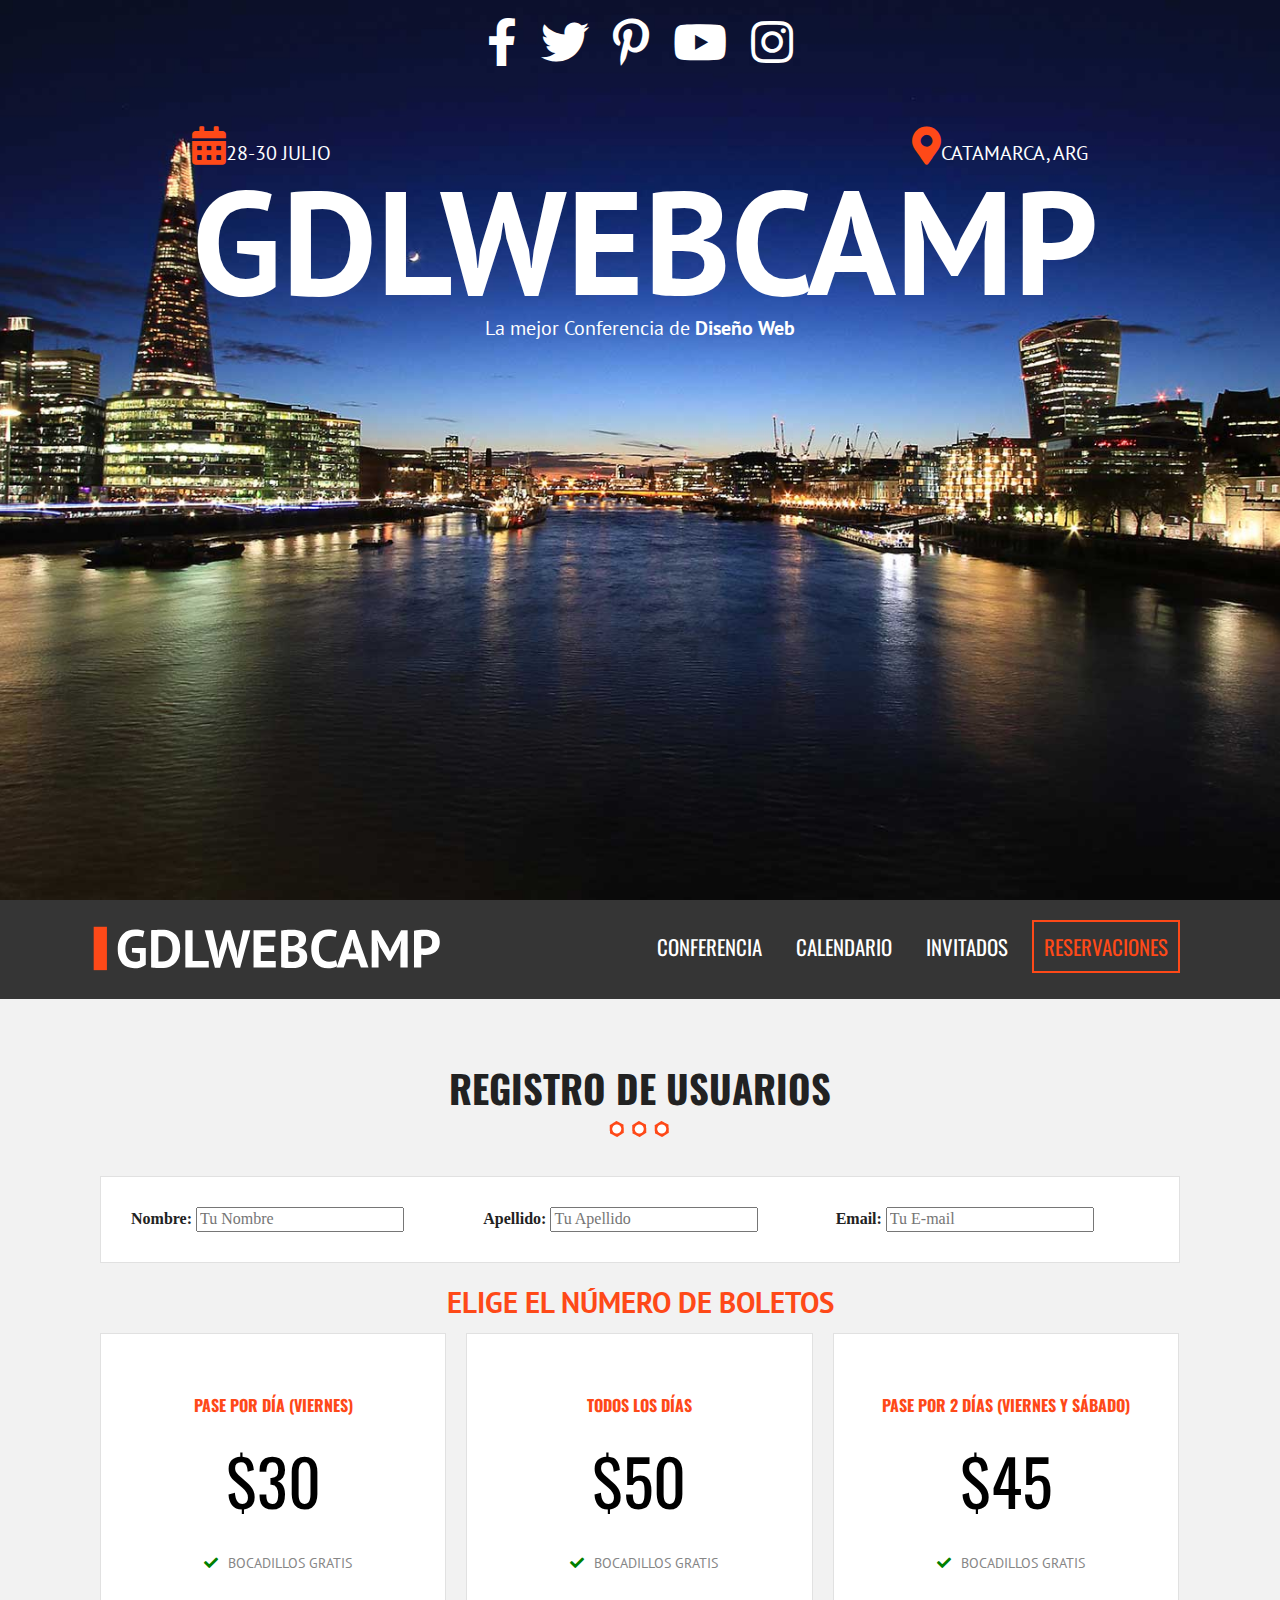
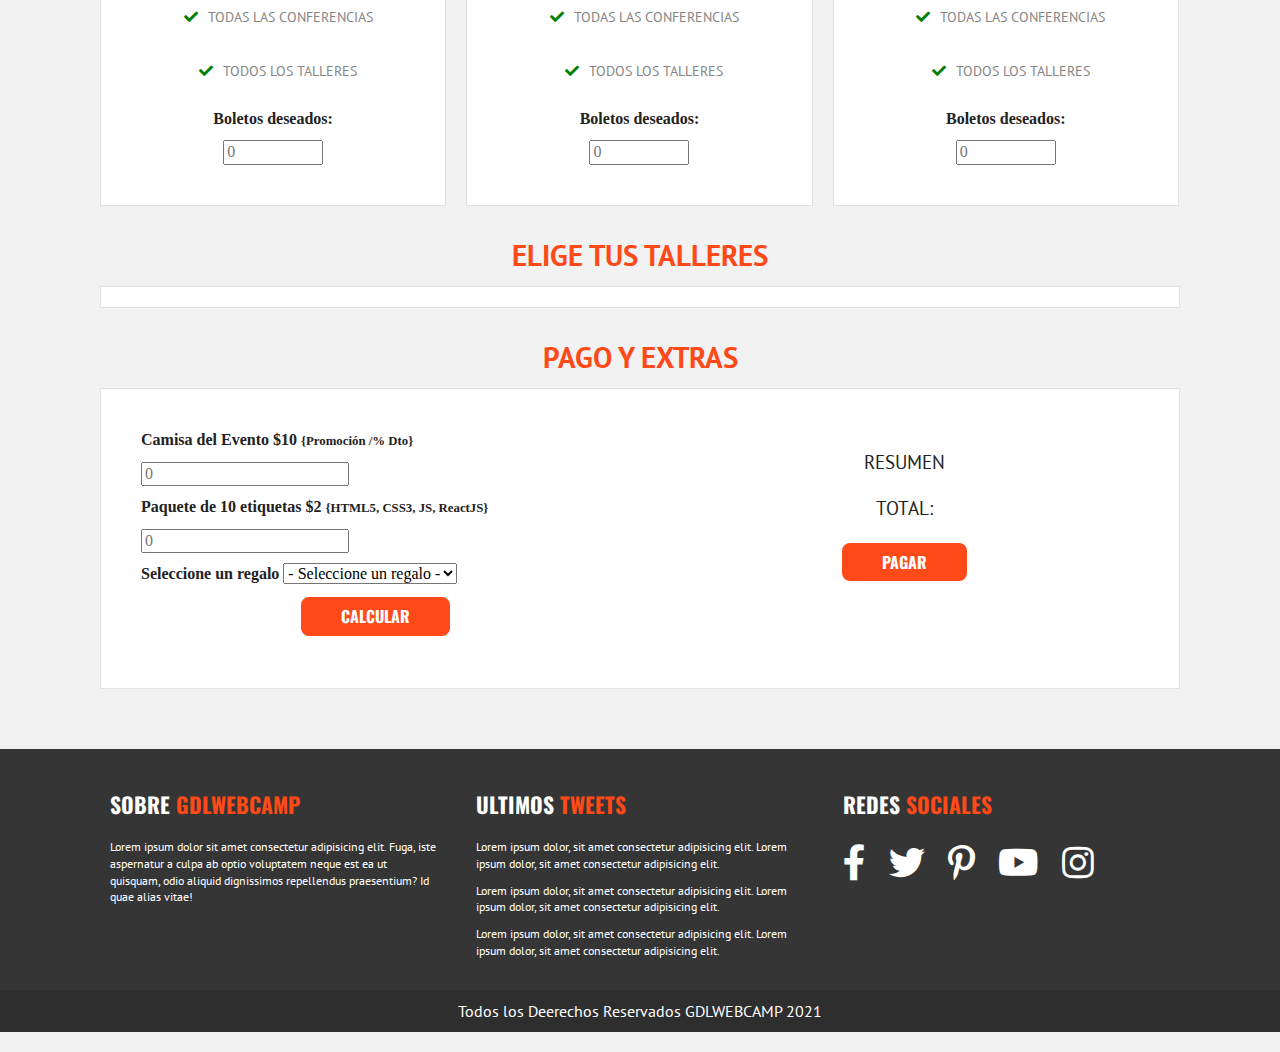
<file: gdlwebcamp/registro.html>
<!doctype html>
<html class="no-js" lang="">

<head>
    <meta charset="utf-8">
    <title></title>
    <meta name="description" content="">
    <meta name="viewport" content="width=device-width, initial-scale=1">

    <meta property="og:title" content="">
    <meta property="og:type" content="">
    <meta property="og:url" content="">
    <meta property="og:image" content="">

    <link rel="manifest" href="site.webmanifest">
    <link rel="apple-touch-icon" href="icon.png">
    <!-- Place favicon.ico in the root directory -->

    <link rel="stylesheet" href="css/normalize.css">
    <link rel="stylesheet" href="css/all.css">
    <link rel="stylesheet" href="css/fontawesome.min.css">
    <link rel="stylesheet" href="css/">
    <link rel="preconnect" href="https://fonts.gstatic.com">
    <link href="https://fonts.googleapis.com/css2?family=Open+Sans|Oswald|PT+Sans" rel="stylesheet">
    <link rel="preconnect" href="https://fonts.gstatic.com">
    <link href="https://fonts.googleapis.com/css2?family=Oswald:wght@500&display=swap" rel="stylesheet">
    <link rel="stylesheet" href="css/main.css">

    <meta name="theme-color" content="#fafafa">
</head>

<body>

    <header class="site-header">
        <div class="hero">
            <div class="contenido-header">
                <nav class="redes-sociales">
                    <a href="#"><i class="fab fa-facebook-f"></i></a>
                    <a href="#"><i class="fab fa-twitter"></i></a>
                    <a href="#"><i class="fab fa-pinterest-p"></i></a>
                    <a href="#"><i class="fab fa-youtube"></i></a>
                    <a href="#"><i class="fab fa-instagram"></i></a>
                </nav>

                <div class="informacion-evento">

                    <div class="clearfix">
                        <p class="fecha"><i class="fas fa-calendar-alt"></i>28-30 Julio</p>
                        <p class="ciudad"><i class="fas fa-map-marker-alt"></i>Catamarca, ARG</p>
                    </div>

                    <!--Informacion Evento-->
                    <h1 class="nombre-sitio">gdlwebcamp</h1>
                    <p class="slogan">La mejor Conferencia de <span>Diseño Web</span></p>
                </div>
            </div>
        </div>
        <!--hero-->
    </header>

    <div class="barra">
        <div class="contenedor clearfix">
            <div class="logo">
                <img src="img/logo.svg" alt="logo gdlwebcamp">
            </div>
            <div class="menu-movil">
                <span></span>
                <span></span>
                <span></span>
            </div>

            <nav class="navegacion-principal clearfix">
                <a href="#">Conferencia</a>
                <a href="#">Calendario</a>
                <a href="#">Invitados</a>
                <a href="./registro.html">Reservaciones</a>
            </nav>
        </div>
        <!--contenedor-->
    </div>
    <!--Barra-->

    <section class="seccion contenedor">
        <h2>Registro de Usuarios</h2>
        <form id="registro" class="registro" action="index.html" method="post">
            <div id="datos_usuario" class="registro caja clearfix">
                <div class="campo">
                    <label for="nombre">Nombre:</label>
                    <input type="text" id="nombre" name="nombre" placeholder="Tu Nombre">
                </div>

                <div class="campo">
                    <label for="apellido">Apellido:</label>
                    <input type="text" id="apellido" name="apellido" placeholder="Tu Apellido">
                </div>

                <div class="campo">
                    <label for="email">Email:</label>
                    <input type="email" id="email" name="email" placeholder="Tu E-mail">
                </div>

                <div id="error"></div>
            </div>
            <!--Final datos_usuarios-->

            <div id="paquetes" class="paquetes">
                <h3>Elige el número de Boletos</h3>

                <ul class="lista-precios clearfix">
                    <li>
                        <div class="tabla-precio">
                            <h3>Pase por Día (viernes)</h3>
                            <p class="numero">$30</p>
                            <ul>
                                <li><i class="fas fa-check"></i>Bocadillos Gratis</li>
                                <li><i class="fas fa-check"></i>Todas las Conferencias</li>
                                <li><i class="fas fa-check"></i>Todos los Talleres</li>
                            </ul>

                            <div class="orden">
                                <label for="pase_dia">Boletos deseados:</label>
                                <input type="number" min="0" id="pase_dia" size="3" placeholder="0">
                            </div>
                        </div>
                    </li>

                    <li>
                        <div class="tabla-precio">
                            <h3>Todos los Días</h3>
                            <p class="numero">$50</p>
                            <ul>
                                <li><i class="fas fa-check"></i>Bocadillos Gratis</li>
                                <li><i class="fas fa-check"></i>Todas las Conferencias</li>
                                <li><i class="fas fa-check"></i>Todos los Talleres</li>
                            </ul>

                            <div class="orden">
                                <label for="pase_completo">Boletos deseados:</label>
                                <input type="number" min="0" id="pase_completo" size="3" placeholder="0">
                            </div>

                        </div>
                    </li>

                    <li>
                        <div class="tabla-precio">
                            <h3>Pase por 2 Días (viernes y sábado)</h3>
                            <p class="numero">$45</p>
                            <ul>
                                <li><i class="fas fa-check"></i>Bocadillos Gratis</li>
                                <li><i class="fas fa-check"></i>Todas las Conferencias</li>
                                <li><i class="fas fa-check"></i>Todos los Talleres</li>
                            </ul>


                            <div class="orden">
                                <label for="pase_dosdias">Boletos deseados:</label>
                                <input type="number" min="0" id="pase_dosdias" size="3" placeholder="0">
                            </div>
                        </div>
                    </li>
                </ul>
            </div>
            <!--pauqtes-->


            <div id="eventos" class="eventos clearfix">
                <h3>Elige tus talleres</h3>
                <div class="caja">
                    <div id="viernes" class="contenido-dia clearfix">
                        <h4>Viernes</h4>
                        <div>
                            <p>Talleres:</p>
                            <label><input type="checkbox" name="registro[]" id="taller_01" value="taller_01"><time>10:00</time> Responsive Web Design</label>
                            <label><input type="checkbox" name="registro[]" id="taller_02" value="taller_02"><time>12:00</time> Flexbox</label>
                            <label><input type="checkbox" name="registro[]" id="taller_03" value="taller_03"><time>14:00</time> HTML5 y CSS3</label>
                            <label><input type="checkbox" name="registro[]" id="taller_04" value="taller_04"><time>17:00</time> Drupal</label>
                            <label><input type="checkbox" name="registro[]" id="taller_05" value="taller_05"><time>19:00</time> WordPress</label>
                        </div>
                        <div>
                            <p>Conferencias:</p>
                            <label><input type="checkbox" name="registro[]" id="conf_01" value="conf_01"><time>10:00</time> Como ser Freelancer</label>
                            <label><input type="checkbox" name="registro[]" id="conf_02" value="conf_02"><time>17:00</time> Tecnologías del Futuro</label>
                            <label><input type="checkbox" name="registro[]" id="conf_03" value="conf_03"><time>19:00</time> Seguridad en la Web</label>
                        </div>
                        <div>
                            <p>Seminarios:</p>
                            <label><input type="checkbox" name="registro[]" id="sem_01" value="sem_01"><time>10:00</time> Diseño UI y UX para móviles</label>
                        </div>
                    </div>
                    <!--#viernes-->
                    <div id="sabado" class="contenido-dia clearfix">
                        <h4>Sábado</h4>
                        <div>
                            <p>Talleres:</p>
                            <label><input type="checkbox" name="registro[]" id="taller_06" value="taller_06"><time>10:00</time> AngularJS</label>
                            <label><input type="checkbox" name="registro[]" id="taller_07" value="taller_07"><time>12:00</time> PHP y MySQL</label>
                            <label><input type="checkbox" name="registro[]" id="taller_08" value="taller_08"><time>14:00</time> JavaScript Avanzado</label>
                            <label><input type="checkbox" name="registro[]" id="taller_09" value="taller_09"><time>17:00</time> SEO en Google</label>
                            <label><input type="checkbox" name="registro[]" id="taller_10" value="taller_10"><time>19:00</time> De Photoshop a HTML5 y CSS3</label>
                            <label><input type="checkbox" name="registro[]" id="taller_11" value="taller_11"><time>21:00</time> PHP Medio y Avanzado</label>
                        </div>
                        <div>
                            <p>Conferencias:</p>
                            <label><input type="checkbox" name="registro[]" id="conf_04" value="conf_04"><time>10:00</time> Como crear una tienda online que venda millones en pocos días</label>
                            <label><input type="checkbox" name="registro[]" id="conf_05" value="conf_05"><time>17:00</time> Los mejores lugares para encontrar trabajo</label>
                            <label><input type="checkbox" name="registro[]" id="conf_06" value="conf_06"><time>19:00</time> Pasos para crear un negocio rentable</label>
                        </div>
                        <div>
                            <p>Seminarios:</p>
                            <label><input type="checkbox" name="registro[]" id="sem_02" value="sem_02"><time>10:00</time> Aprende a Programar en una mañana</label>
                            <label><input type="checkbox" name="registro[]" id="sem_03" value="sem_03"><time>17:00</time> Diseño UI y UX para móviles</label>
                        </div>
                    </div>
                    <!--#sabado-->
                    <div id="domingo" class="contenido-dia clearfix">
                        <h4>Domingo</h4>
                        <div>
                            <p>Talleres:</p>
                            <label><input type="checkbox" name="registro[]" id="taller_12" value="taller_12"><time>10:00</time> Laravel</label>
                            <label><input type="checkbox" name="registro[]" id="taller_13" value="taller_13"><time>12:00</time> Crea tu propia API</label>
                            <label><input type="checkbox" name="registro[]" id="taller_14" value="taller_14"><time>14:00</time> JavaScript y jQuery</label>
                            <label><input type="checkbox" name="registro[]" id="taller_15" value="taller_15"><time>17:00</time> Creando Plantillas para WordPress</label>
                            <label><input type="checkbox" name="registro[]" id="taller_16" value="taller_16"><time>19:00</time> Tiendas Virtuales en Magento</label>
                        </div>
                        <div>
                            <p>Conferencias:</p>
                            <label><input type="checkbox" name="registro[]" id="conf_07" value="conf_07"><time>10:00</time> Como hacer Marketing en línea</label>
                            <label><input type="checkbox" name="registro[]" id="conf_08" value="conf_08"><time>17:00</time> ¿Con que lenguaje debo empezar?</label>
                            <label><input type="checkbox" name="registro[]" id="conf_09" value="conf_09"><time>19:00</time> Frameworks y librerias Open Source</label>
                        </div>
                        <div>
                            <p>Seminarios:</p>
                            <label><input type="checkbox" name="registro[]" id="sem_04" value="sem_04"><time>14:00</time> Creando una App en Android en una tarde</label>
                            <label><input type="checkbox" name="registro[]" id="sem_05" value="sem_05"><time>17:00</time> Creando una App en iOS en una tarde</label>
                        </div>
                    </div>
                    <!--#domingo-->
                </div>
                <!--.caja-->
            </div>
            <!--#eventos-->


            <div id="resumen" class="resumen">
                <h3>Pago y Extras</h3>
                <div class="caja clearfix">
                    <div class="extras">
                        <div class="orden">
                            <label for="camisa_evento">Camisa del Evento $10 <small>{Promoción /% Dto}</small></label>

                            <input type="number" min="0" id="camisa_evento" size="3" placeholder="0">
                        </div>
                        <!--orden-->

                        <div class="orden">
                            <label for="etiqueta">Paquete de 10 etiquetas $2 <small>{HTML5, CSS3, JS, ReactJS}</small></label>

                            <input type="number" min="0" id="etiqueta" size="3" placeholder="0">
                        </div>
                        <!--orden-->

                        <div class="orden">
                            <label for="regalo">Seleccione un regalo</label>
                            <select id="regalo" required>
                                <option value="">- Seleccione un regalo -</option>
                                <option value="ETI">Etiquetas</option>
                                <option value="PUL">Pulsera</option>
                                <option value="PLU">Pluma</option>
                                
                            </select>
                        </div>
                        <!--Orden-->

                        <input type="button" id="calcular" class="button" value="calcular">
                    </div>
                    <!--extras-->

                    <div class="total">
                        <p>Resumen</p>

                        <div id="lista-productos">

                        </div>
                        <p>Total:</p>

                        <div id="suma-total">

                        </div>

                        <input type="submit" id="btnRegistro" class="button" value="Pagar">
                    </div>
                    <!--total-->
                </div>
                <!--Caja-->
            </div>
            <!--Resumen-->
        </form>
    </section>




    <footer class="site-footer">
        <div class="contenedor clearfix">
            <div class="footer-informacion">
                <h3>Sobre <span>gdlwebcamp</span></h3>
                <p>Lorem ipsum dolor sit amet consectetur adipisicing elit. Fuga, iste aspernatur a culpa ab optio voluptatem neque est ea ut quisquam, odio aliquid dignissimos repellendus praesentium? Id quae alias vitae!</p>
            </div>

            <div class="ultimos-tweets">
                <h3>Ultimos <span>Tweets</span></h3>
                <ul>
                    <li>Lorem ipsum dolor, sit amet consectetur adipisicing elit. Lorem ipsum dolor, sit amet consectetur adipisicing elit. </li>
                    <li>Lorem ipsum dolor, sit amet consectetur adipisicing elit. Lorem ipsum dolor, sit amet consectetur adipisicing elit. </li>
                    <li>Lorem ipsum dolor, sit amet consectetur adipisicing elit. Lorem ipsum dolor, sit amet consectetur adipisicing elit. </li>
                </ul>
            </div>

            <div class="menu">
                <h3>Redes <span>Sociales</span></h3>
                <nav class="redes-sociales">
                    <a href="#"><i class="fab fa-facebook-f"></i></a>
                    <a href="#"><i class="fab fa-twitter"></i></a>
                    <a href="#"><i class="fab fa-pinterest-p"></i></a>
                    <a href="#"><i class="fab fa-youtube"></i></a>
                    <a href="#"><i class="fab fa-instagram"></i></a>
                </nav>
            </div>
        </div>
        <p class="copyright">Todos los Deerechos Reservados GDLWEBCAMP 2021</p>
    </footer>

    <script src="js/vendor/modernizr-3.11.2.min.js "></script>
    <script src="js/jquery.js "></script>
    <script src="js/plugins.js "></script>
    <script src="js/main.js "></script>

    <!-- Google Analytics: change UA-XXXXX-Y to be your site's ID. -->
    <script>
        window.ga = function() {
            ga.q.push(arguments)
        };
        ga.q = [];
        ga.l = +new Date;
        ga('create', 'UA-XXXXX-Y', 'auto');
        ga('set', 'anonymizeIp', true);
        ga('set', 'transport', 'beacon');
        ga('send', 'pageview')
    </script>
    <script src="https://www.google-analytics.com/analytics.js " async></script>
</body>

</html>
</file>
<file: gdlwebcamp/css/main.css>
/*! HTML5 Boilerplate v8.0.0 | MIT License | https://html5boilerplate.com/ */


/* main.css 2.1.0 | MIT License | https://github.com/h5bp/main.css#readme */


/*
 * What follows is the result of much research on cross-browser styling.
 * Credit left inline and big thanks to Nicolas Gallagher, Jonathan Neal,
 * Kroc Camen, and the H5BP dev community and team.
 */


/* ==========================================================================
   Base styles: opinionated defaults
   ========================================================================== */

html {
    color: #222;
    font-size: 1em;
    line-height: 1.4;
}


/*
 * Remove text-shadow in selection highlight:
 * https://twitter.com/miketaylr/status/12228805301
 *
 * Vendor-prefixed and regular ::selection selectors cannot be combined:
 * https://stackoverflow.com/a/16982510/7133471
 *
 * Customize the background color to match your design.
 */

::-moz-selection {
    background: #b3d4fc;
    text-shadow: none;
}

::selection {
    background: #b3d4fc;
    text-shadow: none;
}


/*
 * A better looking default horizontal rule
 */

hr {
    display: block;
    height: 1px;
    border: 0;
    border-top: 1px solid #ccc;
    margin: 1em 0;
    padding: 0;
}


/*
 * Remove the gap between audio, canvas, iframes,
 * images, videos and the bottom of their containers:
 * https://github.com/h5bp/html5-boilerplate/issues/440
 */

audio,
canvas,
iframe,
img,
svg,
video {
    vertical-align: middle;
}


/*
 * Remove default fieldset styles.
 */

fieldset {
    border: 0;
    margin: 0;
    padding: 0;
}


/*
 * Allow only vertical resizing of textareas.
 */

textarea {
    resize: vertical;
}


/* ==========================================================================
   Author's custom styles
   ========================================================================== */

html {
    box-sizing: border-box;
}

*,
*:before,
*:after {
    box-sizing: inherit;
}

body {
    background-color: #f2f2f2;
}


/*Globales*/

.contenedor {
    width: 98%;
    margin: 0 auto;
}

@media only screen and (min-width: 480px) {
    .contenedor {
        width: 95%;
    }
}

@media only screen and (min-width: 768px) {
    .contenedor {
        width: 90%;
    }
}

@media only screen and (min-width: 992px) {
    .contenedor {
        width: 90%;
        max-width: 1100px;
    }
}

.seccion {
    padding: 30px 0;
}

.seccion p {
    font-size: 1.4em;
    text-align: center;
    font-family: 'PT Sans', sans-serif;
}

h2 {
    font-family: 'Oswald', sans-serif;
    font-size: 2.4em;
    text-transform: uppercase;
    text-align: center;
}

h2::after {
    content: '';
    margin: 0 auto;
    background-image: url(../img/separador.png);
    height: 30px;
    width: 100px;
    display: block;
}

h3 {
    font-size: 1.8em;
    color: #fe4918;
    font-family: 'PT Sans', sans-serif;
    margin: 0;
}

.button {
    background-color: #fe4918;
    padding: 10px 40px;
    color: #ffffff;
    text-transform: uppercase;
    font-weight: bold;
    font-family: 'Oswald', sans-serif;
    text-decoration: none;
    font-size: 1em;
    margin-top: 20px;
    display: inline-block;
    transition: all .3s;
    border-radius: 10px;
    border: 2px solid;
}

.button.hollow,
.button.hollow:hover {
    background-color: white;
    color: #fe4918;
}

.button.transparente {
    background-color: transparent;
    border: 2px solid #ffffff;
}

.button.transparente:hover {
    border: 2px solid #fe4918;
}

.button:hover {
    background-color: #e33000;
}

.float-right {
    float: right;
}


/*Header*/

div.hero {
    background-image: url(../img/encabezado.jpg);
    height: 100vh;
    background-position: center;
    background-size: cover;
}

div.contenido-header {
    padding-top: 40px;
}

@media only screen and (min-width: 768px) {
    div.contenido-header {
        padding-top: 10px;
    }
}

nav.redes-sociales {
    text-align: center;
}

nav.redes-sociales a {
    color: #ffffff;
    font-size: 3em;
    margin-right: 20px;
}

nav.redes-sociales a:last-child {
    margin-right: 0;
}

div.informacion-evento {
    text-align: center;
    color: #ffffff;
    font-family: 'PT Sans', sans-serif;
}

@media only screen and (min-width: 768px) {
    div.informacion-evento {
        width: 70%;
        margin: 0 auto;
        margin-top: 50px;
    }
}

div.informacion-evento p {
    margin: 0;
    display: inline;
    font-size: 20px;
    text-transform: uppercase;
}

div.informacion-evento p i {
    color: #fe4918;
    font-size: 2.4rem;
}

p.fecha {
    float: left;
}

p.ciudad {
    float: right;
    text-align: right;
}

p.slogan {
    text-transform: none!important;
}

p.slogan span {
    font-weight: bold;
}

h1.nombre-sitio {
    font-size: 5.9vw;
    text-transform: uppercase;
    font-family: 'PT Sans', sans-serif;
}

@media only screen and (min-width: 768px) {
    h1.nombre-sitio {
        font-size: 11.5vw;
        margin: 0;
        line-height: 1;
    }
}


/*Barra*/

div.barra {
    background-color: #353535;
    padding: 20px 0;
}

div.logo {
    width: 80%;
    float: left;
}

div.logo img {
    width: 100%;
}

@media only screen and (min-width: 768px) {
    div.logo {
        width: 33%;
    }
}


/*Navegacion Principal*/

nav.navegacion-principal {
    display: none;
}

nav.navegacion-principal a {
    font-family: 'Oswald', sans-serif;
    color: #ffffff;
    font-size: 1.3em;
    text-transform: uppercase;
    text-decoration: none;
    transition: all .7s ease;
    width: 100%;
    display: block;
    text-align: center;
    margin-bottom: 20px;
}

nav.navegacion-principal a:hover {
    background-color: #fe4918;
}

nav.navegacion-principal a:last-child {
    border: 2px solid #fe4918;
    color: #fe4918;
}

nav.navegacion-principal a:last-child:hover {
    color: #ffffff;
}

@media only screen and (min-width: 768px) {
    nav.navegacion-principal {
        width: 67%;
        float: right;
        text-align: right;
        display: block;
    }
    nav.navegacion-principal a {
        margin-right: 10px;
        padding: 10px 10px;
        display: inline-block;
        width: auto;
        display: inline-block;
        text-align: center;
        margin: 0 10px 0 0;
    }
}


/*Menu Movil*/

div.menu-movil {
    width: 60px;
    display: block;
    float: right;
    text-align: right;
    margin-top: 12px;
}

div.menu-movil:hover {
    cursor: pointer;
}

@media only screen and (min-width: 768px) {
    div.menu-movil {
        display: none;
    }
}

div.menu-movil span {
    height: 8px;
    margin-bottom: 6px;
    background-color: white;
    display: block;
}


/*Talleres*/

section.programa {
    position: relative;
}

div.contenedor-video {
    max-width: 100%;
    overflow-x: hidden;
}

div.contenido-programa {
    position: absolute;
    top: 0;
    left: 0;
    height: 100%;
    width: 100%;
}

div.programa-evento {
    background-color: rgba(255, 255, 255, .8);
    padding: 15px;
    margin-top: 80px;
}

@media only screen and (min-width: 768px) {
    div.programa-evento {
        width: 70%;
    }
}

@media only screen and (min-width: 992px) {
    div.programa-evento {
        width: 50%;
    }
}

nav.menu-programa {
    width: 100%;
    border-bottom: 1px solid #fe4918;
    padding-bottom: 10px;
}

@media only screen and (min-width: 768px) {
    nav.menu-programa {
        display: table;
    }
}

nav.menu-programa a {
    display: block;
    text-align: center;
    color: #000000;
    text-decoration: none;
    font-family: 'Oswald', sans-serif;
    margin-bottom: 10px;
    font-size: 1.2rem;
}

@media only screen and (min-width: 768px) {
    nav.menu-programa a {
        display: table-cell;
    }
}

nav.menu-programa a i,
div.detalle-evento p i {
    color: #fe4918;
    font-size: 1.6em;
    margin-right: 10px;
}

div.detalle-evento p {
    font-family: 'PT Sans', sans-serif;
}


/*detalle evento*/

div.detalle-evento {
    margin-top: 20px;
    border-bottom: 1px solid black;
    padding: 10px 20px;
}

div.detalle-evento:nth-child(2) {
    border: none;
}

div.detalle-evento p {
    margin-bottom: 20px;
    font-size: 20px;
}

ul {
    list-style: none;
    margin: 0;
    padding: 0;
}


/*Invitados*/

ul.lista-invitados li {
    padding: 10px;
    float: left;
}

@media only screen and (min-width: 480px) {
    ul.lista-invitados li {
        width: 50%;
    }
}

@media only screen and (min-width: 768px) {
    ul.lista-invitados li {
        width: 33.3%;
    }
}

div.invitado {
    position: relative;
    overflow: hidden;
}

div.invitado img {
    max-width: 100%;
    filter: gray;
    -webkit-filter: grayscale(1);
    -webkit-transition: all .5s ease-in-out;
}

div.invitado img:hover {
    -webkit-filter: grayscale(0);
    -webkit-transform: scale(1.1);
    transform: rotate(3deg);
}

div.invitado p {
    position: absolute;
    bottom: 0;
    left: 0;
    padding: 15px 10px;
    margin: 0;
    background-color: rgba(0, 0, 0, 0.55);
    width: 100%;
    text-align: left;
    font-family: 'Oswald', sans-serif;
    color: #fe4918;
    text-transform: uppercase;
    -webkit-transition: all .5s ease-in-out;
}

div.invitado:hover p {
    bottom: -80px;
    opacity: 0;
}


/*Contador*/

.parallax::before {
    width: 100%;
    height: 100%;
    position: absolute;
    top: 0;
    left: 0;
    background-repeat: no-repeat;
    background-size: cover;
    background-position: center center;
    background-attachment: fixed;
    -webkit-filter: brightness(.8);
    filter: brightness(0.8);
}

div.contador {
    position: relative;
    height: auto;
}

div.contador::before {
    background-image: url(../img/bg-resumen.jpg);
    content: '';
}

ul.resumen-evento {
    position: relative;
    padding: 120px 0;
}

ul.resumen-evento li {
    width: 50%;
    float: left;
    text-align: center;
    color: white;
    text-transform: uppercase;
    font-family: 'Oswald', sans-serif;
    font-size: 24px;
}

@media only screen and (min-width: 768px) {
    ul.resumen-evento li {
        width: 25%;
    }
}

p.numero {
    color: #fe4918;
    font-size: 4em;
    display: block;
    margin: 0 0 10px 0;
    font-family: 'Oswald', sans-serif;
}


/*Tabla de precios*/

ul.lista-precios>li {
    padding: 10px;
}

@media only screen and (min-width: 768px) {
    ul.lista-precios>li {
        float: left;
        width: 33.3%;
    }
}

div.tabla-precio {
    border: 1px solid #e1e1e1;
    background-color: #ffffff;
    padding: 40px 0;
    text-align: center;
    transition: all .3s ease;
}

div.tabla-precio:hover {
    transform: scale(1.1);
    border: 1px solid #fe4918;
    box-shadow: 0px 0px 50px #666;
}

div.tabla-precio ul li {
    font-family: 'PT Sans', sans-serif;
    font-size: 14px;
    margin-bottom: 20px;
    text-transform: uppercase;
    color: #868686;
    line-height: 26px;
}

div.tabla-precio ul li:before {
    font-family: 'FontAwesome';
    display: inline-block;
    vertical-align: top;
    padding: 0 5px;
    font-size: 20px;
    color: green;
    -webkit-font-smoothing: antialiased;
    /* content: "\f00c"; */
}

div.tabla-precio ul li i {
    color: green;
    padding: 10px;
}

div.tabla-precio h3 {
    font-family: 'Oswald', sans-serif;
    font-size: 16px;
    text-transform: uppercase;
}

div.tabla-precio p.numero {
    color: #000000;
    margin: 20px 0;
}


/*mapa*/

div.mapa {
    height: 420px;
    /* background-color: green; */
}


/*Testimoniales*/

div.testimoniales {
    padding-bottom: 20px;
}

div.testimonial {
    padding: 5px;
}

@media only screen and (min-width: 768px) {
    div.testimonial {
        padding: 5px;
        float: left;
        width: 33.3%;
    }
}

blockquote {
    background-color: white;
    border: 1px solid #e1e1e1;
    position: relative;
    margin: 0 0 10px 0;
    padding-bottom: 20px;
}

blockquote p {
    text-align: justify!important;
    font-size: 1em!important;
    font-family: 'PT Sans', sans-serif;
    padding: 0 20px 0 65px;
}

blockquote p::before {
    content: '\201c';
    position: absolute;
    left: 13px;
    top: 8px;
    font-size: 8rem;
    padding: 0;
    margin: 0;
    line-height: 1;
    color: #fe4918;
}

footer.info-testimonial {
    padding: 0;
    background-color: #ffffff;
}

footer.info-testimonial img {
    float: left;
    width: 20%;
    border-radius: 50%;
    margin-left: 20px;
}

footer.info-testimonial cite {
    text-align: left;
    color: #fe4918;
    text-transform: uppercase;
    font-size: 12px;
    padding-top: 20px;
    width: 66.6%;
    float: right;
    font-weight: bold;
    font-style: normal;
    font-family: 'PT Sans', sans-serif;
}

footer.info-testimonial cite span {
    color: #000000;
    display: block;
    text-transform: none;
}


/*Nwsletter*/

div.newsletter {
    position: relative;
    height: auto;
}

div.newsletter::before {
    background-image: url(../img/bg-newsletter.jpg);
    content: '';
}

div.newsletter .contenido {
    padding: 100px 0;
    color: #ffffff;
    text-align: center;
    position: relative;
    font-family: 'PT Sans', sans-serif;
}

div.newsletter .contenido p {
    font-size: 1.2em;
    text-transform: lowercase;
}

div.newsletter .contenido h3 {
    color: #ffffff;
    text-transform: uppercase;
    font-size: 7vw;
    font-family: 'PT Sans', sans-serif;
}


/*Cuenta Regresiva*/

div.cuenta-regresiva ul li {
    text-transform: uppercase;
    font-family: 'Oswald', sans-serif;
    font-size: 2rem;
    text-align: center;
}

@media only screen and (min-width: 768px) {
    div.cuenta-regresiva ul li {
        width: 25%;
        float: left;
    }
}


/*Footer*/

footer {
    background-color: #353535;
    padding-top: 40px;
    margin-top: 20px;
}

footer .contenedor>div {
    color: #ffffff;
    padding: 0px 20px;
    font-size: 12px;
}

@media only screen and (min-width: 768px) {
    footer .contenedor>div {
        width: 33.3%;
        float: left;
    }
}

footer h3 {
    color: #ffffff;
    text-transform: uppercase;
    font-family: 'Oswald', sans-serif;
    margin-bottom: 20px;
}

footer h3 span {
    color: #fe4918;
}

footer p {
    font-family: 'PT Sans', sans-serif;
}

footer .ultimos-tweets li {
    margin-bottom: 10px;
    font-family: 'PT Sans', sans-serif;
}

footer nav.redes-sociales {
    text-align: left;
}

p.copyright {
    background-color: #2e2e2e;
    color: #ffffff;
    padding: 10px 0;
    margin: 20px 0;
    text-align: center;
    font-family: 'PT Sans', sans-serif;
}


/*INTERNAS*/


/*Registro*/

form.registro h3 {
    text-align: center;
    text-transform: uppercase;
    margin: 20px 0 0 0;
}

form.registro label {
    margin-bottom: 5px;
    font-weight: bold;
}

h4 {
    text-align: center;
    text-transform: uppercase;
    border-bottom: 2px solid #fe4918;
    padding-bottom: 10px;
    font-size: 1.2em;
}

div.caja {
    background-color: white;
    border: 1px solid #e1e1e1;
    padding: 10px;
    margin: 10px;
    /* font-family: Verdana, Geneva, Tahoma, sans-serif; */
    /* font-size: .9em; */
}

div.campo {
    padding: 20px;
}

@media only screen and (min-width: 768px) {
    div.campo {
        float: left;
        width: 33.3%;
    }
}

div.paquetes .tabla-precio:hover {
    transform: none;
    box-shadow: none;
}

div.paquetes .tabla-precio input {
    clear: both;
    width: 100px;
    margin: 10px auto 0 auto;
    display: block;
}

.contenido-dia {
    padding: 20px;
    display: none;
}

@media only screen and (min-width: 768px) {
    .contenido-dia>div {
        float: left;
        width: 33.3%;
    }
}

.contenido-dia>div p {
    text-align: left;
}

.contenido-dia>div label {
    display: block;
    margin-bottom: 10px;
}

.contenido-dia>div input {
    margin-right: 10px;
    padding: 40px;
}

.contenido-dia>div label time {
    color: #fe4918;
    font-weight: bold;
}


/*Resumen Registro*/

div.resumen p {
    font-size: 1.2em;
    text-transform: uppercase;
}

div.resumen div.extras {
    float: left;
    width: 50%;
    padding: 30px;
}

div.extras div.orden {
    text-align: left;
    margin-bottom: 10px;
}

div.extras div.orden input {
    margin: 10px 0 0 0;
}

div.resumen div.total {
    float: right;
    width: 50%;
    padding: 30px;
}

div.resumen input {
    display: block;
    margin: 10px auto;
}

#lista-productos {
    background-color: #e1e1e1;
    padding: 20px;
    font-family: Verdana, Geneva, Tahoma, sans-serif;
    display: none;
}

#suma-total {
    text-align: center;
    font-size: 2em;
    color: #fe4918;
    font-family: Verdana, Geneva, Tahoma, sans-serif;
}

input[disabled].button {
    opacity: .5;
}

#error {
    clear: both;
    padding: 20px;
    text-align: center;
    display: none;
}


/* ==========================================================================
   Helper classes
   ========================================================================== */


/*
 * Hide visually and from screen readers
 */

.hidden,
[hidden] {
    display: none !important;
}


/*
 * Hide only visually, but have it available for screen readers:
 * https://snook.ca/archives/html_and_css/hiding-content-for-accessibility
 *
 * 1. For long content, line feeds are not interpreted as spaces and small width
 *    causes content to wrap 1 word per line:
 *    https://medium.com/@jessebeach/beware-smushed-off-screen-accessible-text-5952a4c2cbfe
 */

.sr-only {
    border: 0;
    clip: rect(0, 0, 0, 0);
    height: 1px;
    margin: -1px;
    overflow: hidden;
    padding: 0;
    position: absolute;
    white-space: nowrap;
    width: 1px;
    /* 1 */
}


/*
 * Extends the .sr-only class to allow the element
 * to be focusable when navigated to via the keyboard:
 * https://www.drupal.org/node/897638
 */

.sr-only.focusable:active,
.sr-only.focusable:focus {
    clip: auto;
    height: auto;
    margin: 0;
    overflow: visible;
    position: static;
    white-space: inherit;
    width: auto;
}


/*
 * Hide visually and from screen readers, but maintain layout
 */

.invisible {
    visibility: hidden;
}


/*
 * Clearfix: contain floats
 *
 * For modern browsers
 * 1. The space content is one way to avoid an Opera bug when the
 *    `contenteditable` attribute is included anywhere else in the document.
 *    Otherwise it causes space to appear at the top and bottom of elements
 *    that receive the `clearfix` class.
 * 2. The use of `table` rather than `block` is only necessary if using
 *    `:before` to contain the top-margins of child elements.
 */

.clearfix::before,
.clearfix::after {
    content: " ";
    display: table;
}

.clearfix::after {
    clear: both;
}


/* ==========================================================================
   EXAMPLE Media Queries for Responsive Design.
   These examples override the primary ('mobile first') styles.
   Modify as content requires.
   ========================================================================== */

@media only screen and (min-width: 35em) {
    /* Style adjustments for viewports that meet the condition */
}

@media print,
(-webkit-min-device-pixel-ratio: 1.25),
(min-resolution: 1.25dppx),
(min-resolution: 120dpi) {
    /* Style adjustments for high resolution devices */
}


/* ==========================================================================
   Print styles.
   Inlined to avoid the additional HTTP request:
   https://www.phpied.com/delay-loading-your-print-css/
   ========================================================================== */

@media print {
    *,
    *::before,
    *::after {
        background: #fff !important;
        color: #000 !important;
        /* Black prints faster */
        box-shadow: none !important;
        text-shadow: none !important;
    }
    a,
    a:visited {
        text-decoration: underline;
    }
    a[href]::after {
        content: " (" attr(href) ")";
    }
    abbr[title]::after {
        content: " (" attr(title) ")";
    }
    /*
   * Don't show links that are fragment identifiers,
   * or use the `javascript:` pseudo protocol
   */
    a[href^="#"]::after,
    a[href^="javascript:"]::after {
        content: "";
    }
    pre {
        white-space: pre-wrap !important;
    }
    pre,
    blockquote {
        border: 1px solid #999;
        page-break-inside: avoid;
    }
    /*
   * Printing Tables:
   * https://web.archive.org/web/20180815150934/http://css-discuss.incutio.com/wiki/Printing_Tables
   */
    thead {
        display: table-header-group;
    }
    tr,
    img {
        page-break-inside: avoid;
    }
    p,
    h2,
    h3 {
        orphans: 3;
        widows: 3;
    }
    h2,
    h3 {
        page-break-after: avoid;
    }
}
</file>
